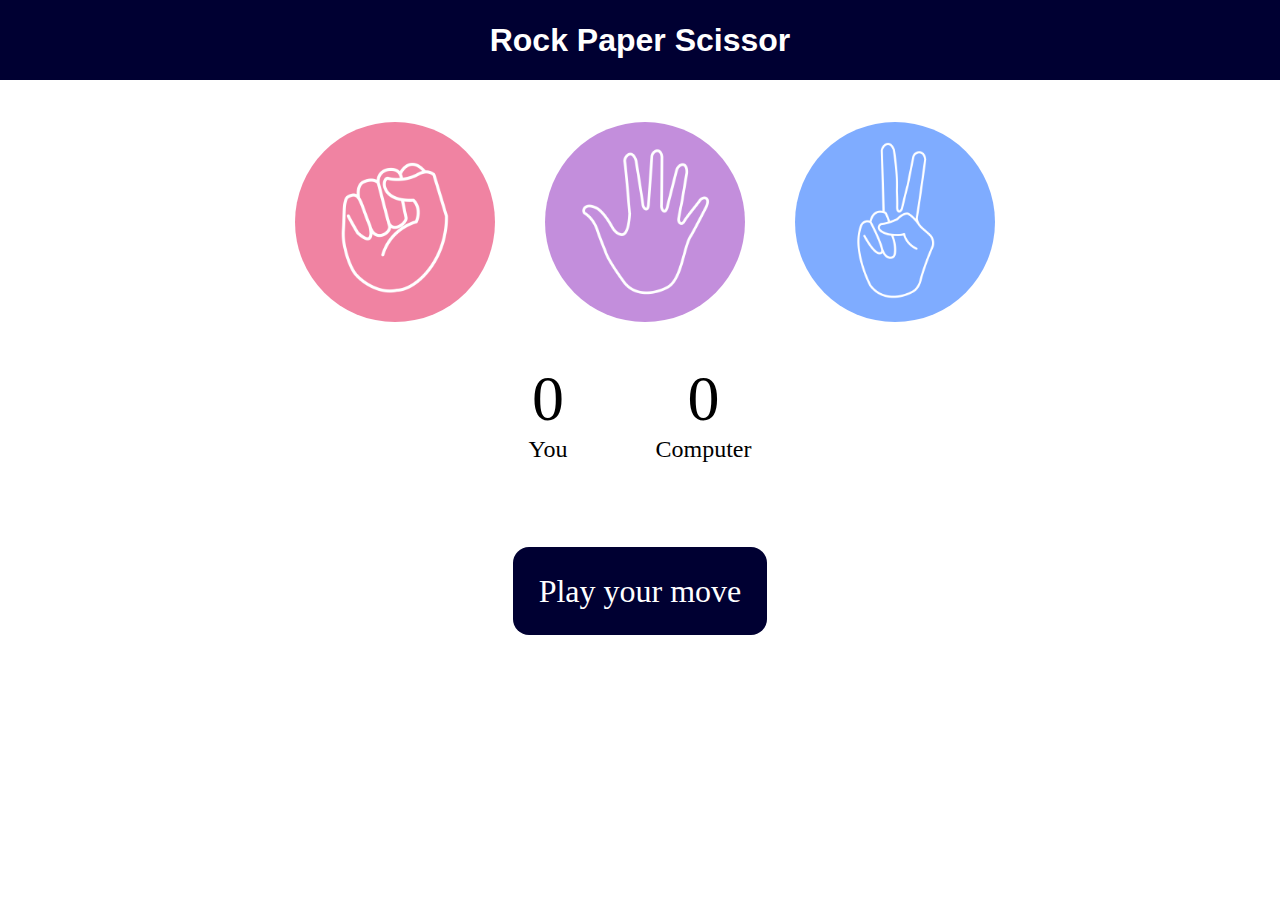
<file: javascript/index.html>
<!DOCTYPE html>
<html lang="en">
<head>
    <meta charset="UTF-8">
    <meta name="viewport" content="width=device-width, initial-scale=1.0">
    <title>Document</title>
    <link rel="stylesheet" href="rpsg.css">
</head>
<body>
    <main>
        <div id="header">
            <h1>Rock Paper Scissor </h1>
        </div>
        <div id="options">
            <div class="choices" id="rock">
                <img src="images/rock.png" alt="">
            </div>
            <div class="choices" id="paper">
                <img src="images/paper.png" alt="">
            </div>
            <div class="choices" id="scissor">
                <img src="images/scissors.png" alt="">
            </div> 
        </div>
        <div class="scoreBoard">
            <div class="scores"><p id="user-score">0</p><p>You</p></div>
            <div class="scores"><p id="comp-score">0</p><p>Computer</p></div>
        </div>
        <div class="msg-container">
            <p id="msg">Play your move</p>
        </div>
    </main>



    <script src="rockPaperScissor.js"></script>
</body>
</html>
</file>
<file: javascript/rpsg.css>
*{
    margin: 0;
    padding: 0;
}
body{
    background-color: white;
}

#header{
    display: flex;
    align-items: center;
    justify-content: center;
    height: 80px;
    color: white;
    background-color: rgb(0, 0, 50);
    font-family: 'Franklin Gothic Medium', 'Arial Narrow', Arial, sans-serif;
}
#options{
    margin-top: 2rem;
    display: flex;
    justify-content: center;
}
.choices{
    margin: 10px;
    margin-right: 40px;
    display: flex;
    height: 200px;
    width: 200px;
    border-radius: 50%;
    transition: opacity 0.7s ease, border 0.3s ease, box-shadow 0.3s ease;
}

.choices:last-child {
    margin-right: 0;
}


img{
    border-radius: 50%;
    height: 200px;
    width: 200px;
    object-fit: cover;
}

.choices:hover{
    opacity: 50%;
    border: 5px solid black;
    box-shadow: 0 0 10px rgba(0, 0, 0, 0.5);
    cursor: pointer;
}

.scoreBoard{
    display: flex;
    justify-content: center;
    margin-top: 10px;
    gap: 3rem;
    
}
.scores{
    margin: 20px;
    text-align: center;
    font-size: x-large;
    justify-content: center;
}
#user-score,#comp-score{
    font-size: 4rem;
}
.msg-container{
    display: flex;
    justify-content: center;
    font-size: 2rem;
    margin-top: 20px;
    
    color: white;
    margin-top: 4rem;
    
}
#msg{
    display: inline;
    background-color: rgb(0, 0, 50);
    padding: 1.6rem;
    border-radius: 1rem;
}
</file>
